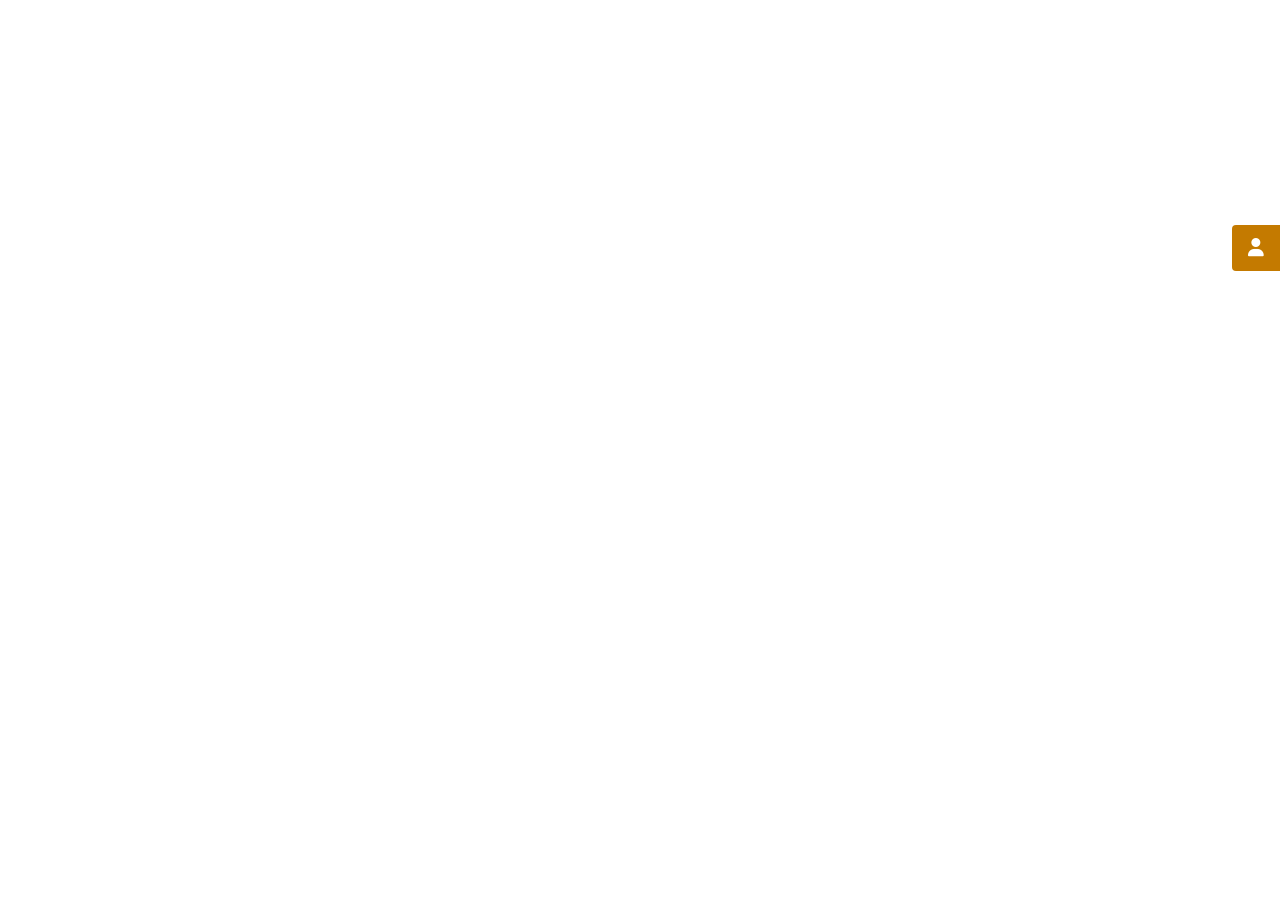
<file: d2.html>
<!DOCTYPE html>
<html lang="en">
<head>
    <meta charset="UTF-8">
    <meta name="viewport" content="width=device-width, initial-scale=1.0">
    <title>Document</title>
    <!-- Fixed: Font Awesome CDN updated to v6 -->
    <link rel="stylesheet" href="https://cdnjs.cloudflare.com/ajax/libs/font-awesome/6.5.1/css/all.min.css">
    <style>
        .popup-container {
            position: fixed;
            right: 0;
            top: 25%;
            display: flex;
            align-items: flex-start;
            z-index: 1000;
            font-family: sans-serif;
        }

        .tabs {
            display: flex;
            flex-direction: column;
            box-shadow: -2px 2px 8px rgba(0, 0, 0, 0.15);
            cursor: pointer;
            z-index: 2;
        }

        .red {
            background: #c47a00;
            color: #ffffff;
            padding: 14px 16px;
            font-weight: bold;
            font-size: 18px;
            border-bottom-left-radius: 4px;
            border-top-left-radius: 4px;
            display: flex;
            align-items: center;
            justify-content: center;
        }

        .red i {
            color: #ffffff;
        }

        .enquiry-popup {
            background: #c47a00;
            color: #ffffff;
            border-bottom-left-radius: 4px;
            border-top-left-radius: 4px;
            width: 300px; 
            padding: 20px;
            text-align: center;
            box-shadow: -2px 2px 10px rgba(0, 0, 0, 0.2);
            transition: transform 0.3s cubic-bezier(0.25, 1, 0.5, 1), opacity 0.3s ease;
            transform: translateX(100%);
            opacity: 0;
            pointer-events: none;
            position: absolute;
            right: 100%;
            top: 0;
        }

        .popup-container.active .enquiry-popup {
            transform: translateX(0);
            opacity: 1;
            pointer-events: auto;
        }

        /* Styles for popup elements */
        .popup-title {
            font-size: 20px;
            margin-top: 0;
            margin-bottom: 10px;
        }

        .popup-description {
            font-size: 14px;
            margin-bottom: 15px;
        }

        .popup-button {
            display: block;
            width: 100%;
            padding: 10px;
            margin: 8px 0;
            background-color: #ffffff;
            color: #c47a00;
            border: none;
            border-radius: 4px;
            font-weight: bold;
            cursor: pointer;
            transition: background-color 0.2s, color 0.2s;
        }

        .popup-button:hover {
            background-color: #f0f0f0;
        }

        .translate {
            position: fixed;
            bottom: 0;
            left: 20px;
            width: 125px;
            height: 40px;
            background: #c47a00;
            color: white;
            border: none;
            font-size: 16px;
            font-weight: bold;
            cursor: pointer;
            z-index: 2000;
            transition: 0.3s;
        }
    </style>
</head>
<body>
    <div class="popup-container" id="popupContainer">
        <div class="enquiry-popup">
            <h2 class="popup-title">What is your position?</h2>
            <p class="popup-description">Please select your current role or position.</p>
            <button class="popup-button" onclick="window.location.href='https://www.example.com/doctor'">Doctor</button>
            <button class="popup-button" onclick="window.location.href='https://www.example.com/nurse'">Nurse</button>
            <button class="popup-button" onclick="window.location.href='https://www.example.com/administrator'">Administrator</button>
            <button class="popup-button" onclick="window.location.href='https://www.example.com/other'">Other</button>
        </div>
        <div class="widget" id="Toggle">
            <div class="red"><i class="fa-solid fa-user"></i></div>
        </div>
    </div>

    <script>
        const popupContainer = document.getElementById('popupContainer');
        const widgetToggle = document.getElementById('Toggle');

        widgetToggle.addEventListener('click', () => {
            popupContainer.classList.toggle('active');
        });
    </script>
</body>
</html>
</file>
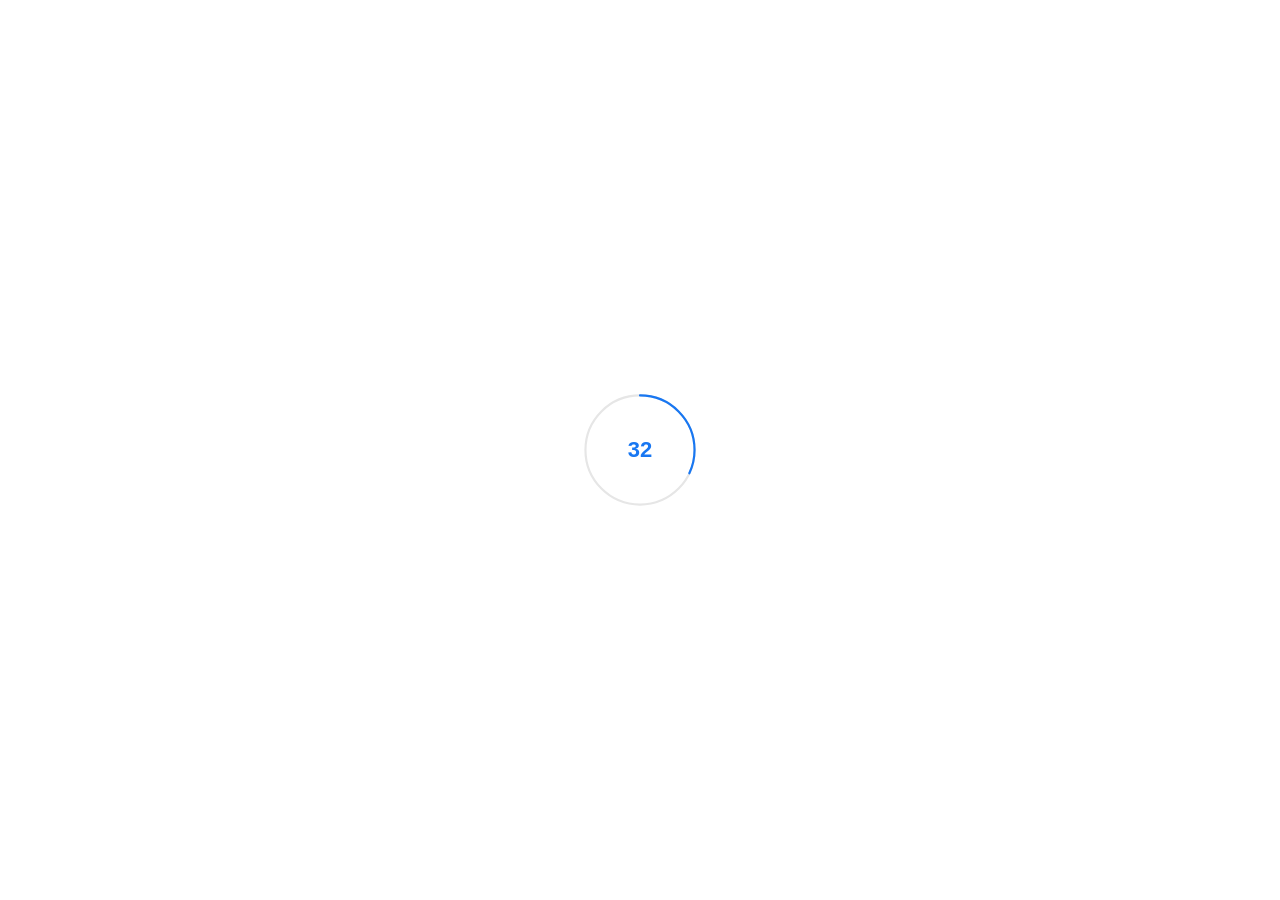
<file: Untitled-2.html>
<!DOCTYPE html>
<html lang="en">
<head>
  <meta charset="UTF-8">
  <meta name="viewport" content="width=device-width, initial-scale=1.0">
  <title>Preloader Example</title>
  <style>
    /* Reset & Base Styles */
    * {
      margin: 0;
      padding: 0;
      box-sizing: border-box;
      font-family: Arial, sans-serif;
    }

    /* Fullscreen Preloader Container */
    #loader-wrapper {
      position: fixed;
      top: 0;
      left: 0;
      width: 100%;
      height: 100vh;
      background-color: #ffffff;
      display: flex;
      justify-content: center;
      align-items: center;
      z-index: 9999;
      transition: opacity 0.5s ease, visibility 0.5s ease;
    }

    /* Circular SVG Loader */
    .loader-circle {
      position: relative;
      width: 120px;
      height: 120px;
    }

    .loader-circle svg {
      width: 100%;
      height: 100%;
      transform: rotate(-90deg); /* Start progress from the top */
    }

    .loader-circle circle {
      fill: none;
      stroke-width: 2;
    }

    /* Background Circle Track */
    .bg-circle {
      stroke: #e6e6e6;
    }

    /* Animated Blue Progress Line */
    .progress-circle {
      stroke: #1877f2;
      stroke-dasharray: 314; /* 2 * PI * r (approx. 2 * 3.14159 * 50) */
      stroke-dashoffset: 314; /* Start fully hidden */
      stroke-linecap: round;
      transition: stroke-dashoffset 0.05s linear;
    }

    /* Centered Percentage Text */
    .counter-text {
      position: absolute;
      top: 50%;
      left: 50%;
      transform: translate(-50%, -50%);
      font-size: 22px;
      font-weight: bold;
      color: #1877f2;
    }

    /* Hide Loader Class */
    #loader-wrapper.fade-out {
      opacity: 0;
      visibility: hidden;
    }

    /* Main Content (Hidden initially until loader completes) */
    #main-content {
      padding: 50px 20px;
      text-align: center;
      opacity: 0;
      transition: opacity 0.8s ease;
    }

    #main-content.show {
      opacity: 1;
    }
  </style>
</head>
<body>

  <!-- Preloader HTML -->
  <div id="loader-wrapper">
    <div class="loader-circle">
      <svg viewBox="0 0 110 110">
        <!-- Gray Background Circle -->
        <circle class="bg-circle" cx="55" cy="55" r="50"></circle>
        <!-- Blue Animated Circle -->
        <circle class="progress-circle" id="progress-circle" cx="55" cy="55" r="50"></circle>
      </svg>
      <!-- Number Counter -->
      <div class="counter-text" id="counter">0</div>
    </div>
  </div>

  <!-- Your Main Page Content -->
  <main id="main-content">
    <h1>Welcome to the Main Website!</h1>
    <p>The page content has loaded successfully after the preloader reached 100%.</p>
  </main>

  <!-- JavaScript Code -->
  <script>
    document.addEventListener("DOMContentLoaded", function () {
      const counterElement = document.getElementById("counter");
      const progressCircle = document.getElementById("progress-circle");
      const loaderWrapper = document.getElementById("loader-wrapper");
      const mainContent = document.getElementById("main-content");

      const totalDash = 314; // Circle perimeter
      let currentCount = 0;
      const targetCount = 100;
      const duration = 3000; // Time in milliseconds (3 seconds)
      const intervalTime = duration / targetCount;

      const timer = setInterval(() => {
        currentCount++;
        
        // Update number text
        counterElement.textContent = currentCount;

        // Update circular blue stroke progress
        const offset = totalDash - (totalDash * currentCount) / 100;
        progressCircle.style.strokeDashoffset = offset;

        // When counter reaches 100
        if (currentCount >= targetCount) {
          clearInterval(timer);

          // Wait 200ms at 100%, then hide loader and show page content
          setTimeout(() => {
            loaderWrapper.classList.add("fade-out");
            mainContent.classList.add("show");
          }, 200);
        }
      }, intervalTime);
    });
  </script>
</body>
</html>
</file>
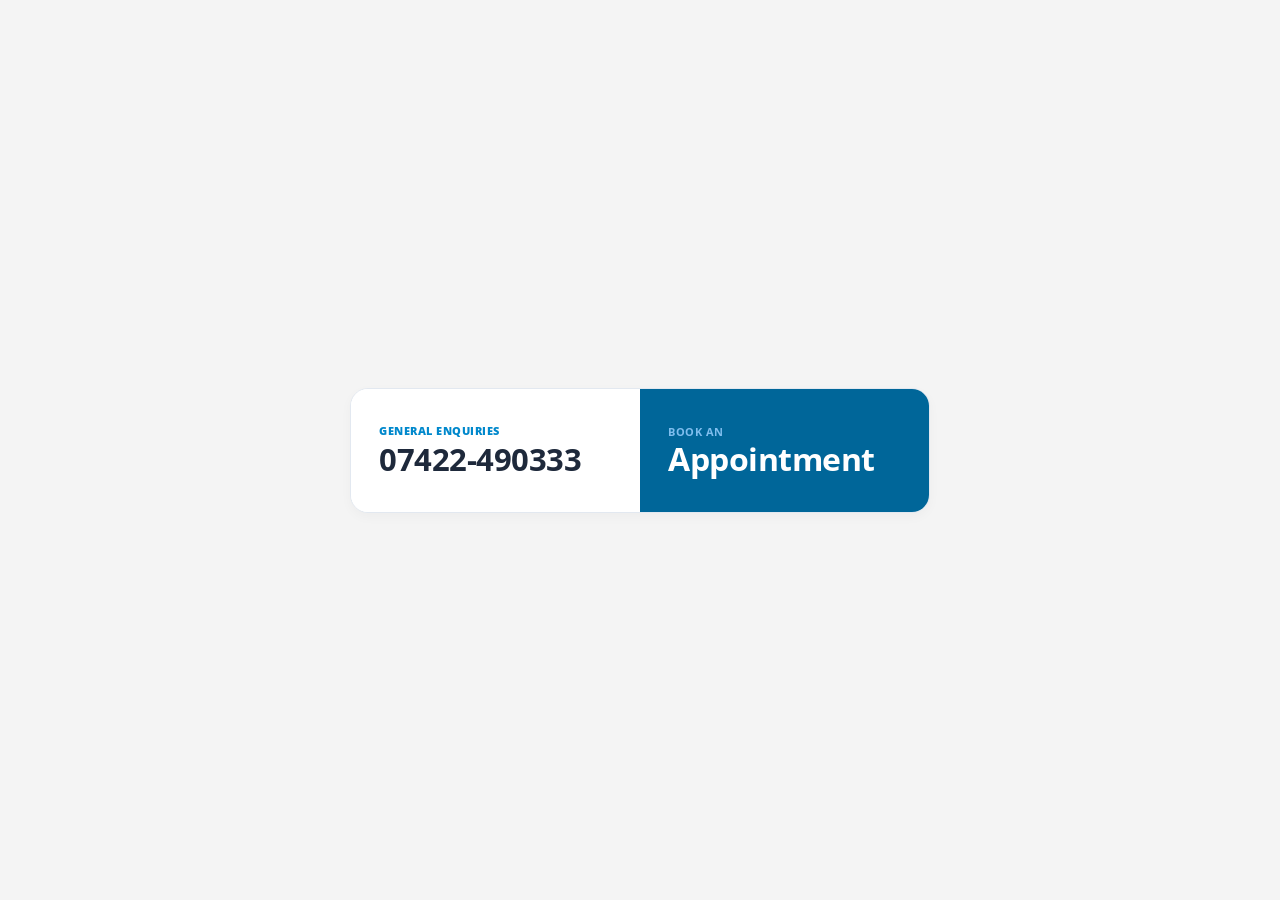
<file: Untitled-3.html>
<!DOCTYPE html>
<html lang="en">
<head>
  <meta charset="UTF-8">
  <meta name="viewport" content="width=device-width, initial-scale=1.0">
  <title>Contact & Appointment Banner</title>
  <link rel="preconnect" href="https://fonts.googleapis.com">
  <link rel="preconnect" href="https://fonts.gstatic.com" crossorigin>
  <link href="https://fonts.googleapis.com/css2?family=Open+Sans:wght@400;600;700;800&display=swap" rel="stylesheet">
  <style>
    * {
      box-sizing: border-box;
      margin: 0;
      padding: 0;
      font-family: 'Open Sans', sans-serif;
    }

    body {
      display: flex;
      justify-content: center;
      align-items: center;
      min-height: 100vh;
      background-color: #f4f4f4;
    }

    .card-container {
      display: flex;
      width: 580px;
      height: 125px;
      background-color: #ffffff;
      border-radius: 18px;
      border: 1px solid #e2e8f0;
      box-shadow: 0 4px 12px rgba(0, 0, 0, 0.03);
      overflow: hidden;
    }

    /* Left Section - Enquiries */
    .left-section {
      flex: 1;
      padding: 24px 28px;
      display: flex;
      flex-direction: column;
      justify-content: center;
      background-color: #ffffff;
    }

    .left-section .sub-title {
      color: #0088cc;
      font-size: 11px;
      font-weight: 800;
      letter-spacing: 0.5px;
      text-transform: uppercase;
      margin-bottom: 4px;
    }

    .left-section .phone-number {
      color: #1e293b;
      font-size: 31px;
      font-weight: 700;
      letter-spacing: -0.5px;
      line-height: 1.1;
    }

    /* Right Section - Appointment Button */
    .right-section {
      flex: 1;
      background-color: #006699;
      padding: 24px 28px;
      display: flex;
      flex-direction: column;
      justify-content: center;
      cursor: pointer;
      transition: background-color 0.2s ease;
    }

    .right-section:hover {
      background-color: #005580;
    }

    .right-section .sub-title {
      color: #7fbeee;
      font-size: 11px;
      font-weight: 700;
      letter-spacing: 0.5px;
      text-transform: uppercase;
      margin-bottom: 2px;
    }

    .right-section .main-title {
      color: #ffffff;
      font-size: 32px;
      font-weight: 700;
      letter-spacing: -0.5px;
      line-height: 1.1;
    }
  </style>
</head>
<body>

  <div class="card-container">
    <div class="left-section">
      <div class="sub-title">GENERAL ENQUIRIES</div>
      <div class="phone-number">07422-490333</div>
    </div>
    <div class="right-section">
      <div class="sub-title">BOOK AN</div>
      <div class="main-title">Appointment</div>
    </div>
  </div>

</body>
</html>
</file>
